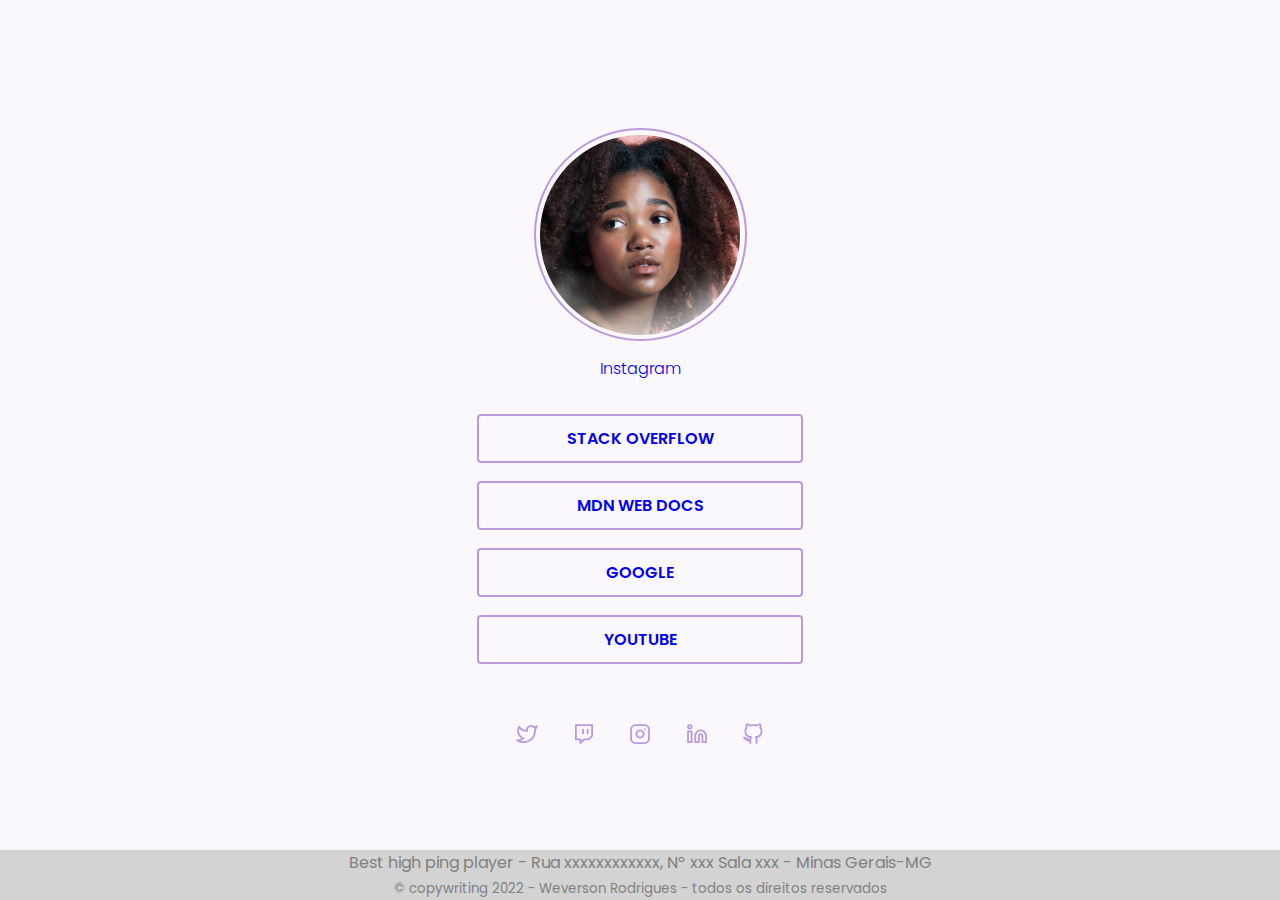
<file: index.html>
<!DOCTYPE html>
<html lang="pt-BR">
<head>
    <meta charset="UTF-8">
    <meta http-equiv="X-UA-Compatible" content="IE=edge">
    <meta name="viewport" content="width=device-width, initial-scale=1.0">
    <meta name="application-name" content="Social Tree">
    <meta name="author" content="Weverson Rodrigues">
    <meta name="generator" content="Visual Studio Code">
    <link rel="preconnect" href="https://fonts.googleapis.com">
    <link rel="preconnect" href="https://fonts.gstatic.com" crossorigin>
    <link href="https://fonts.googleapis.com/css2?family=Poppins:wght@300;600&display=swap" rel="stylesheet">
    <link rel="stylesheet" href="style.css">
    <title>Social Tree</title>
</head>
<body>
    <main>
        <picture class="foto">
            <source media="(min-width: 800px)" srcset="">
            <img src="./assets/eclipse/Ellipse 2.svg" alt="">
        </picture>

        <div class="instagram">
            <a href="https://www.instagram.com/" target="_blank">Instagram</a>
        </div>
        
        <nav>
            <ul class="sites">
                <li><a href="https://stackoverflow.com/" target="_blank">Stack OverFlow</a></li>
                <li><a href="https://developer.mozilla.org/pt-BR/docs/Web/HTML" target="_blank">Mdn Web Docs</a></li>
                <li><a href="http://google.com" target="_blank">Google</a></li>
                <li><a href="http://youtube.com" target="_blank">Youtube</a></li>
            </ul>
        </nav>
        
        <nav class="icons">
            <a href="https://twitter.com/" target="_blank">
                <picture>
                    <source media="(min-width: )" srcset="">
                    <img src="./assets/icons/twitter.svg" alt="">
                </picture>
            </a>
            
            <a href="https://www.twitch.tv/" target="_blank">
                <picture>
                    <source media="(min-width: )" srcset="">
                    <img src="./assets/icons/twitch.svg" alt="">
                </picture>
            </a>
            
            <a href="https://www.instagram.com/" target="_blank">
                <picture>
                    <source media="(min-width: )" srcset="">
                    <img src="./assets/icons/instagram.svg" alt="">
                </picture>
            </a>
            
            <a href="https://linkedin.com/" target="_blank">
                <picture>
                    <source media="(min-width: )" srcset="">
                    <img src="./assets/icons/linkedin.svg" alt="">
                </picture>
            </a>
            
            <a href="https://github.com/" target="_blank">
                <picture>
                    <source media="(min-width: )" srcset="">
                    <img src="./assets/icons/github.svg" alt="">
                </picture>
            </a>
        </nav>
    </main>

    <footer>
        <p>Best high ping player - Rua xxxxxxxxxxxx, Nº xxx Sala xxx - Minas Gerais-MG</p>
        <!-- O <small> é a tag de copywriting usado ao final da página junto ao rodapé-->
        <p><small>&copy; copywriting 2022 - Weverson Rodrigues - todos os direitos reservados</small></p>
    </footer>
</body>
</html>
</file>
<file: style.css>
*{
    margin: 0;
    padding: 0;
    box-sizing: border-box;
    text-decoration: none;
    font-family: 'Poppins', sans-serif;
}

body {
    display: flex;
    flex-direction: column;
    height: 100vh;
    background: #FAF7FD;
}

main {
    display: flex;
    flex-direction: column;
    align-items: center;
}

.foto {
    margin-top: 10%;
    width: 213px;
    height: 213px;
    background-image: url(./assets/eclipse/Mask\ Group.png);
    background-repeat: no-repeat;
    background-position: center;
}

.instagram {

    margin-top: 15px;
    margin-bottom: 33px;

    font-style: normal;
    font-weight: 300;
    font-size: 16px;
}

.sites {
    display:flex;
    flex-direction: column;
    
    /* para separar os itens */
    gap: 18px;
    
    list-style: none;
}

li {
    display: flex;
    width: 326px;
    height: 49px;
}

li a {
    display: flex;
    
    /* para alinhar o texto na vertical*/
    align-items: center;
    
    /* para alinhar o texto na horizontal */
    justify-content: center;
    
    /* para ocupar 100% do container pai (li) */
    flex-basis: 100%;

    font-style: normal;
    font-weight: 600;
    font-size: 16px;
    text-transform: uppercase;
    
    border: 2px solid #BB99DD;
    border-radius: 4px;

    transition: ease 0.3s;
}

li a:hover {
    background: #ccbbff;
    box-shadow: 2px 2px 2px rgba(0, 0, 0, 0.2);
    color: #FAF7FD;
}

.icons {
    display: flex;
    justify-content: space-between;

    align-items: center;

    width: 250px;
    height: 40px;
    margin-top: 50px;
    margin-bottom: 30PX;
    margin-bottom: 5%;
}

.icons a {
    height: 25px;

    transform: scale(0.9);
    transition: ease 0.3s;
}

.icons a:hover {
    transform: scale(1.3);
}

footer {
    display: flex;
    flex-direction: column;
    margin-top: auto;

    color: grey;
    background: lightgrey;

    justify-content:end;
    text-align: center;
}
</file>
<file: desafioFlex.css>
*{
    margin: 0;
    padding: 0;
    box-sizing: border-box;
    text-decoration: none;
    font-family: 'Poppins', sans-serif;
}

body {
    display: flex;
    flex-direction: column;
    height: 100vh;
    background: #FAF7FD;
}

main {
    display: flex;
    flex-direction: column;
    align-items: center;
}

.foto {
    margin-top: 10%;
    width: 213px;
    height: 213px;
    background-image: url(./assets/eclipse/Mask\ Group.png);
    background-repeat: no-repeat;
    background-position: center;
}

.instagram {

    margin-top: 15px;
    margin-bottom: 33px;

    font-style: normal;
    font-weight: 300;
    font-size: 16px;
}

.sites {
    display:flex;
    flex-direction: column;
    
    /* para separar os itens */
    gap: 18px;
    
    list-style: none;
}

li {
    display: flex;
    width: 326px;
    height: 49px;
}

li a {
    display: flex;
    
    /* para alinhar o texto na vertical*/
    align-items: center;
    
    /* para alinhar o texto na horizontal */
    justify-content: center;
    
    /* para ocupar 100% do container pai (li) */
    flex-basis: 100%;

    font-style: normal;
    font-weight: 600;
    font-size: 16px;
    text-transform: uppercase;
    
    border: 2px solid #BB99DD;
    border-radius: 4px;

    transition: ease 0.3s;
}

li a:hover {
    background: #ccbbff;
    box-shadow: 2px 2px 2px rgba(0, 0, 0, 0.2);
    color: #FAF7FD;
}

.icons {
    display: flex;
    justify-content: space-between;

    align-items: center;

    width: 250px;
    height: 40px;
    margin-top: 50px;
    margin-bottom: 30PX;
    margin-bottom: 5%;
}

.icons a {
    height: 25px;

    transform: scale(0.9);
    transition: ease 0.3s;
}

.icons a:hover {
    transform: scale(1.3);
}

footer {
    display: flex;
    flex-direction: column;
    margin-top: auto;

    color: grey;
    background: lightgrey;

    justify-content:end;
    text-align: center;
}
</file>
